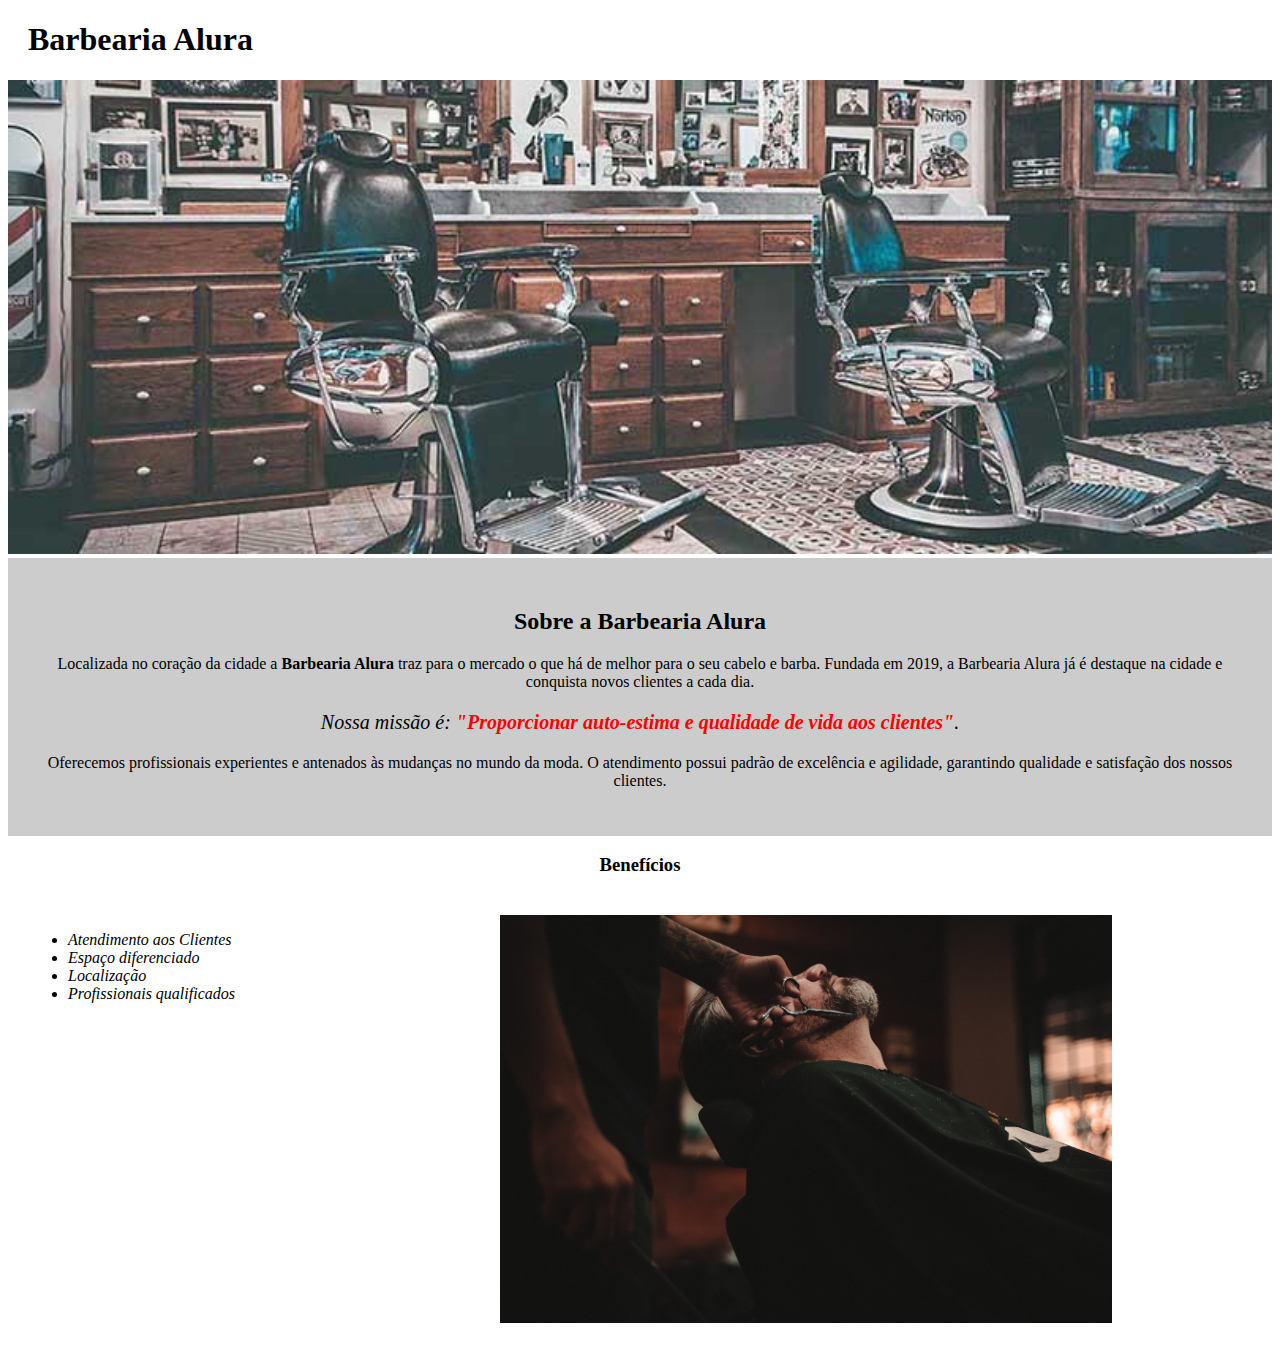
<file: index.html>
<!DOCTYPE html>

<html lang="pt-br">
	
	<head>
		
		<meta charset="UTF-8">
		<title>Barbearia Alura</title>
		<link rel="stylesheet" href="style.css">

	</head>
	
	<body>

		<header>

			<h1 class="titulo-principal">Barbearia Alura</h1>

		</header>

		<img id="banner" src="banner.jpg">
		
		<div class="principal">
			
			<h2 class="titulo-centralizado">Sobre a Barbearia Alura</h2>

			<p>Localizada no coração da cidade a <strong>Barbearia Alura</strong> traz para o mercado o que há de melhor para o seu cabelo e barba. Fundada em 2019, a Barbearia Alura já é destaque na cidade e conquista novos clientes a cada dia.</p>

			<p id="missao"><em>Nossa missão é: <strong>"Proporcionar auto-estima e qualidade de vida aos clientes"</strong>.</em></p>

			<p>Oferecemos profissionais experientes e antenados às mudanças no mundo da moda. O atendimento possui padrão de excelência e agilidade, garantindo qualidade e satisfação dos nossos clientes.</p>

		</div>

		<h3 class="titulo-centralizado">Benefícios</h3>
		
		<div class="beneficios">

			<ul>
				
				<li class="itens">Atendimento aos Clientes</li>
				<li class="itens">Espaço diferenciado</li>
				<li class="itens">Localização</li>
				<li class="itens">Profissionais qualificados</li>

			</ul>

			<img src="beneficios.jpg" class="imagembeneficios">

		</div>

	</body>
	
</html>
</file>
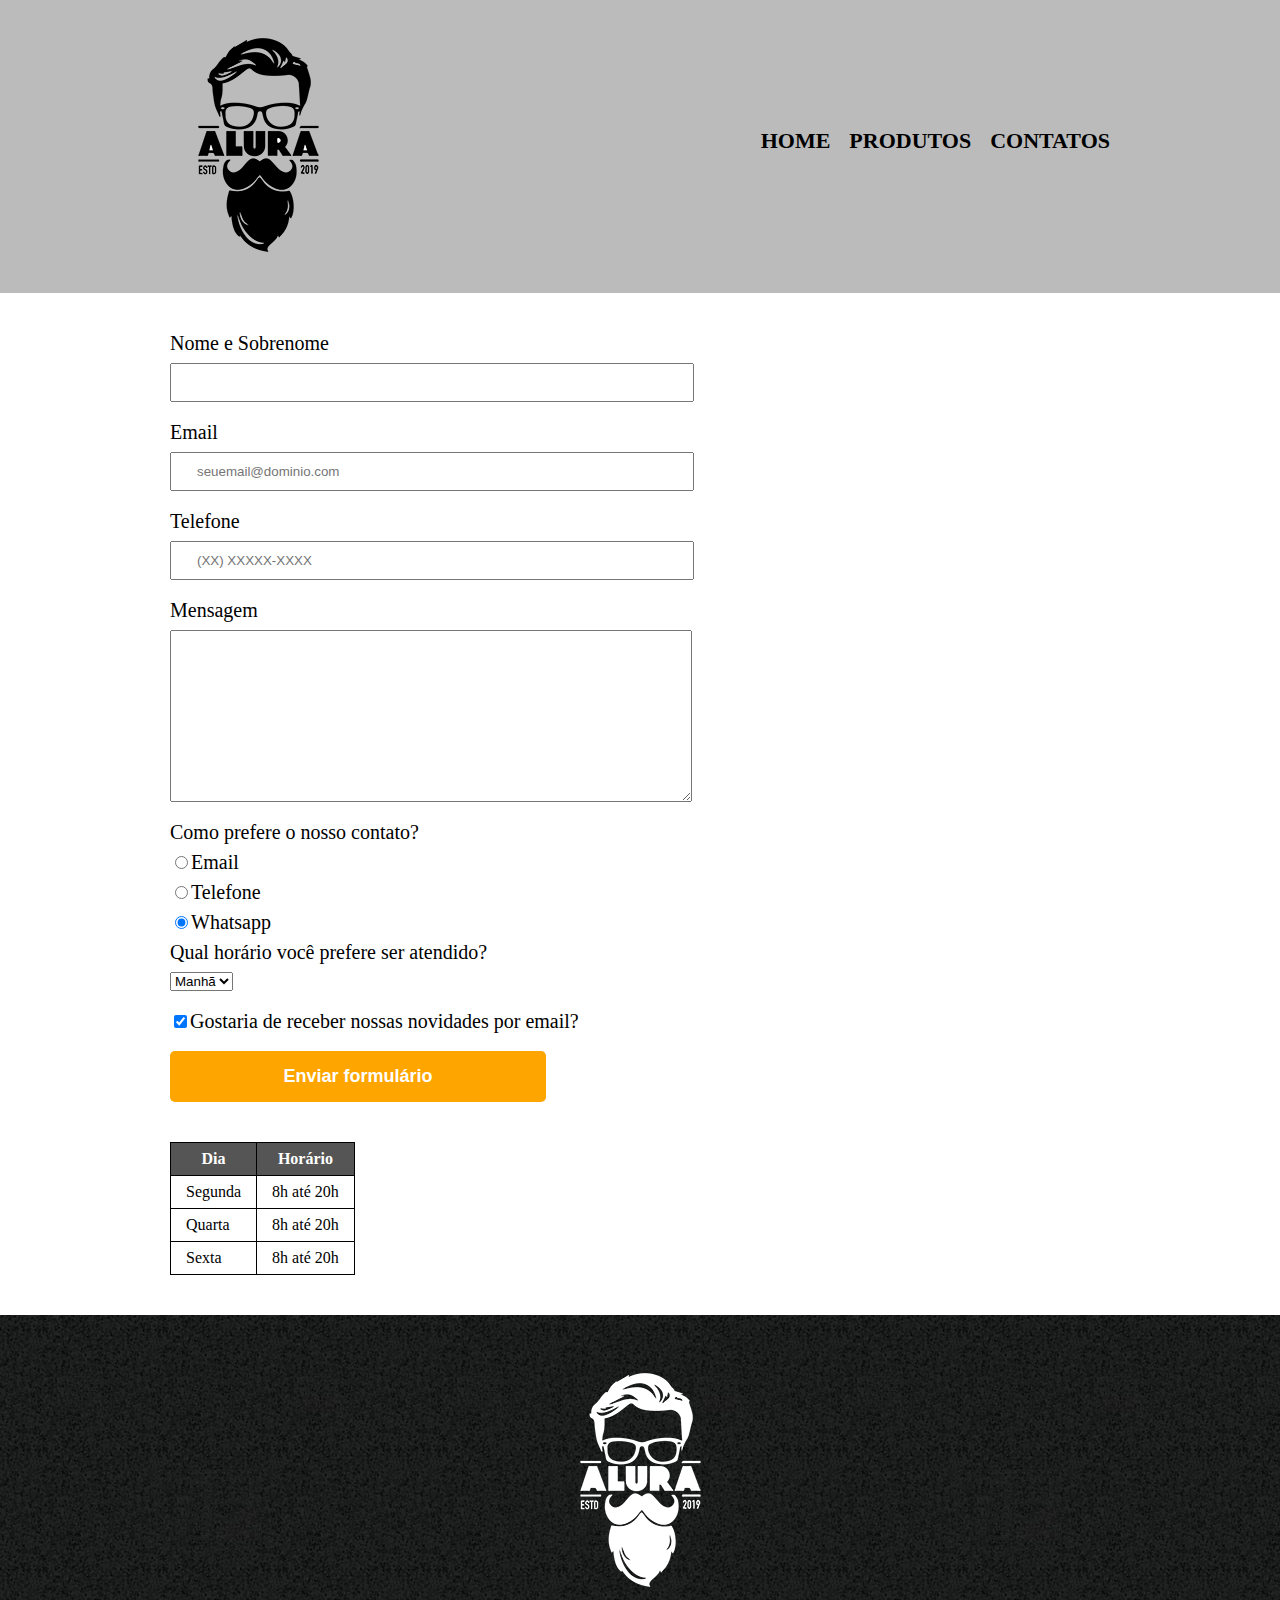
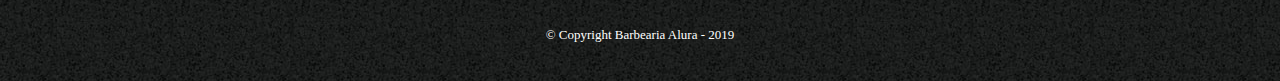
<file: contato.html>
<!DOCTYPE html>
<html lang="pt-br">
    <head>

        <meta charset="UTF-8">
        <meta http-equiv="X-UA-Compatible" content="IE=edge">
        <meta name="viewport" content="width=device-width, initial-scale=1.0">
        <link rel="stylesheet" href="reset.css">
        <link rel="stylesheet" href="contato.css">
        <title>Contato - Barbearia Alura</title>

    </head>

    <body>
        
        <header>

            <div class="caixa">
                <h1><img src="logo.png" alt="Logo da Barbearia Alura"></h1>

                <nav>

                    <ul>

                        <li><a href="index.html">Home</a></li>
                        <li><a href="produtos.html">Produtos</a></li>
                        <li><a href="contato.html">Contatos</a></li>
        
                    </ul>    

                </nav>
            </div>
            
        </header>

        <main>

            <form>

                <label for="nomesobrenome">Nome e Sobrenome</label>
                <input type="text" id="nomesobrenome" class="input-padrao" required>

                <label for="email">Email</label>
                <input type="email" id="email" class="input-padrao" required placeholder="seuemail@dominio.com">

                <label for="telefone">Telefone</label>
                <input type="tel" id="telefone" class="input-padrao" required placeholder="(XX) XXXXX-XXXX">

                <label for="mensagem">Mensagem</label>
                <textarea cols="70" rows="10" id="mensagem" class="input-padrao" required></textarea>

                <fieldset>
                    <legend>Como prefere o nosso contato?</legend>
                    <label for="radio-email"><input type="radio" name="contato" value="email"id="radio-email">Email</label>

                    <label for="radio-telefone"><input type="radio" name="contato" value="telefone" id="radio-telefone">Telefone</label>

                    <label for="radio-whatsapp"><input type="radio" name="contato" value="telefone" id="radio-whatsapp" checked>Whatsapp</label>
                    
                </fieldset>

                <fieldset>
                    <legend>Qual horário você prefere ser atendido?</legend>
                    <select>

                        <option>Manhã</option>
                        <option>Tarde</option>
                        <option>Noite</option>

                    </select>
                </fieldset>

                <label class="checkbox"><input type="checkbox" checked>Gostaria de receber nossas novidades por email?</label>

                <input type="submit" value="Enviar formulário" class="enviar">

            </form>

            <table>

                <thead>

                    <tr>

                        <th>Dia</th>
                        <th>Horário</th>
    
                    </tr>

                </thead>

                <tbody>

                    <tr>

                        <td>Segunda</td>
                        <td>8h até 20h</td>
    
                    </tr>
    
                    <tr>
    
                        <td>Quarta</td>
                        <td>8h até 20h</td>
    
                    </tr>
    
                    <tr>
    
                        <td>Sexta</td>
                        <td>8h até 20h</td>
    
                    </tr>    

                </tbody>
               
            </table>

        </main>

        <footer>

            <img src="logo-branco.png" alt="Logo da Barbearia Alura">
            <p class="copyright">&copy; Copyright Barbearia Alura - 2019</p>

        </footer>

    </body>
</html>
</file>
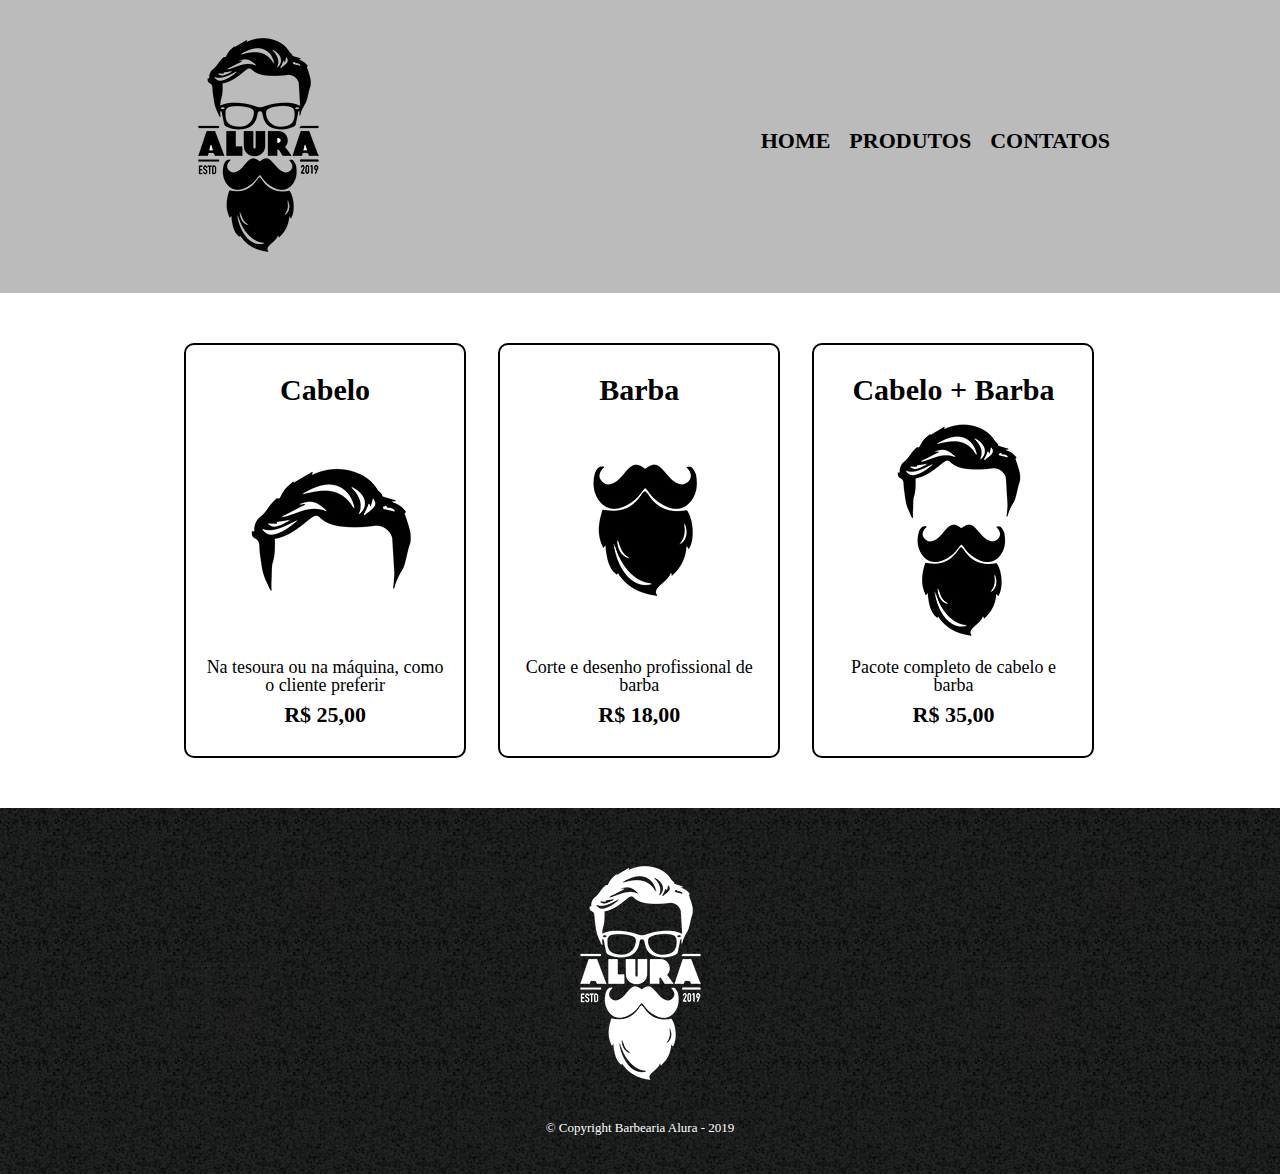
<file: produtos.html>
<!DOCTYPE html>
<html lang="pt-br">
    <head>

        <meta charset="UTF-8">
        <meta http-equiv="X-UA-Compatible" content="IE=edge">
        <meta name="viewport" content="width=device-width, initial-scale=1.0">
        <link rel="stylesheet" href="reset.css">
        <link rel="stylesheet" href="produtos.css">
        <title>Produtos - Barbearia Alura</title>

    </head>

    <body>
        
        <header>

            <div class="caixa">
                <h1><img src="logo.png" alt="Logo da Barbearia Alura"></h1>

                <nav>

                    <ul>

                        <li><a href="index.html">Home</a></li>
                        <li><a href="produtos.html">Produtos</a></li>
                        <li><a href="contato.html">Contatos</a></li>
        
                    </ul>    

                </nav>
            </div>
            
        </header>

        <main>

            <ul class="produtos">
                
                <li>

                    <h2>Cabelo</h2>
                    <img src="cabelo.jpg" alt="Desenho de um cabelo">
                    <p class="produtos-descricao">Na tesoura ou na máquina, como o cliente preferir</p>
                    <p class="produtos-preco">R$ 25,00</p>

                </li>

                <li>

                    <h2>Barba</h2>
                    <img src="barba.jpg" alt="Desenho de uma barba">
                    <p class="produtos-descricao">Corte e desenho profissional de barba</p>
                    <p class="produtos-preco">R$ 18,00</p>

                </li>

                <li>

                    <h2>Cabelo + Barba</h2>
                    <img src="cabelo+barba.jpg" alt="Desenho de um cabeloo junto com a barba">
                    <p class="produtos-descricao">Pacote completo de cabelo e barba</p>
                    <p class="produtos-preco">R$ 35,00</p>

                </li>

            </ul>

        </main>

        <footer>

            <img src="logo-branco.png" alt="Logo da Barbearia Alura com cor branca">
            <p class="copyright">&copy; Copyright Barbearia Alura - 2019</p>

        </footer>

    </body>
</html>
</file>
<file: style.css>
body {

	

}

#banner {

	width: 100%;

}

.principal {

	background: #CCCCCC;
	padding: 30px;

}

.titulo-principal {

	padding-left: 20px;

}

.titulo-centralizado {

	text-align: center;
}

p {

	text-align: center;

}

#missao {

	font-size: 20px;

}

em strong {

	color: red;

}

.itens {

	font-style: italic;

}

.beneficios {

	background: #FFFFFF;
	padding: 20px;

}

ul {

	display: inline-block;
	vertical-align: top;
	width: 20%;
	margin-right: 15%;

}

.imagembeneficios {

	width: 50%;

}
</file>
<file: contato.css>
header {

    background: #BBBBBB;
    padding: 20px 0;

}

.caixa {

    position: relative;
    width: 940px;
    margin: 0 auto;

}

nav {

    position: absolute;
    top: 110px;
    right: 0;

}

nav li {

    display: inline;
    margin: 0 0 0 15px;

}

nav a {

    text-transform: uppercase;
    color: #000000;
    font-weight: bold;
    font-size: 22px;
    text-decoration: none;

}

nav a:hover {

    color: #C78C19;
    text-decoration: underline;

}

footer {

    text-align: center;
    background: url("bg.jpg");
    padding: 40px 0;

}

.copyright {

    color: #FFFFFF;
    font-size: 13px;
    margin: 20px 0 0;

}

main {

    width: 940px;
    margin: 0 auto;

}

form {

    margin: 40px 0;

}

form label, form legend {

    display: block;
    font-size: 20px;
    margin: 0 0 10px;

}

.input-padrao {

    display: block;
    margin: 0 0 20px;
    padding: 10px 25px;
    width: 50%;

}

.checkbox {

    margin: 20px 0;

}

.enviar {

    width: 40%;
    padding: 15px 0;
    background: orange;
    color: white;
    font-weight: bold;
    font-size: 18px;
    border: none;
    border-radius: 5px;
    transition: 1s all;
    cursor:pointer;

}

.enviar:hover {

    background: darkorange;
    transform: scale(1.2);

}

table {

    margin: 20px 0 40px;

}

thead {

    background: #555555;
    color: white;
    font-weight: bold;

}

td, th {

    border: 1px solid #000000;
    padding: 8px 15px;

}
</file>
<file: produtos.css>
header {

    background: #BBBBBB;
    padding: 20px 0;

}

.caixa {

    position: relative;
    width: 940px;
    margin: 0 auto;

}

nav {

    position: absolute;
    top: 110px;
    right: 0;

}

nav li {

    display: inline;
    margin: 0 0 0 15px;

}

nav a {

    text-transform: uppercase;
    color: #000000;
    font-weight: bold;
    font-size: 22px;
    text-decoration: none;

}

nav a:hover {

    color: #C78C19;
    text-decoration: underline;

}

.produtos {

    width: 940px;
    margin: 0 auto;
    padding: 50px 0;

}

.produtos li {

    display: inline-block;
    text-align: center;
    width: 30%;
    vertical-align: top;
    margin: 0 1.5%;
    padding: 30px 20px;
    box-sizing: border-box;
    border: 2px solid #000000;
    border-radius: 10px;

}

.produtos li:hover {

    border-color: #C78C19;

}

.produtos li:active {

    border-color: #088C19;

}

.produtos li:hover h2 {

    font-size: 34px;

}

.produtos h2 {

    font-size: 30px;
    font-weight: bold;

}

.produtos-descricao {

    font-size: 18px;

}

.produtos-preco {

    font-size: 22px;
    font-weight: bold;
    margin: 10px 0 0;

}

footer {

    text-align: center;
    background: url("bg.jpg");
    padding: 40px 0;

}

.copyright {

    color: #FFFFFF;
    font-size: 13px;
    margin: 20px 0 0;

}
</file>
